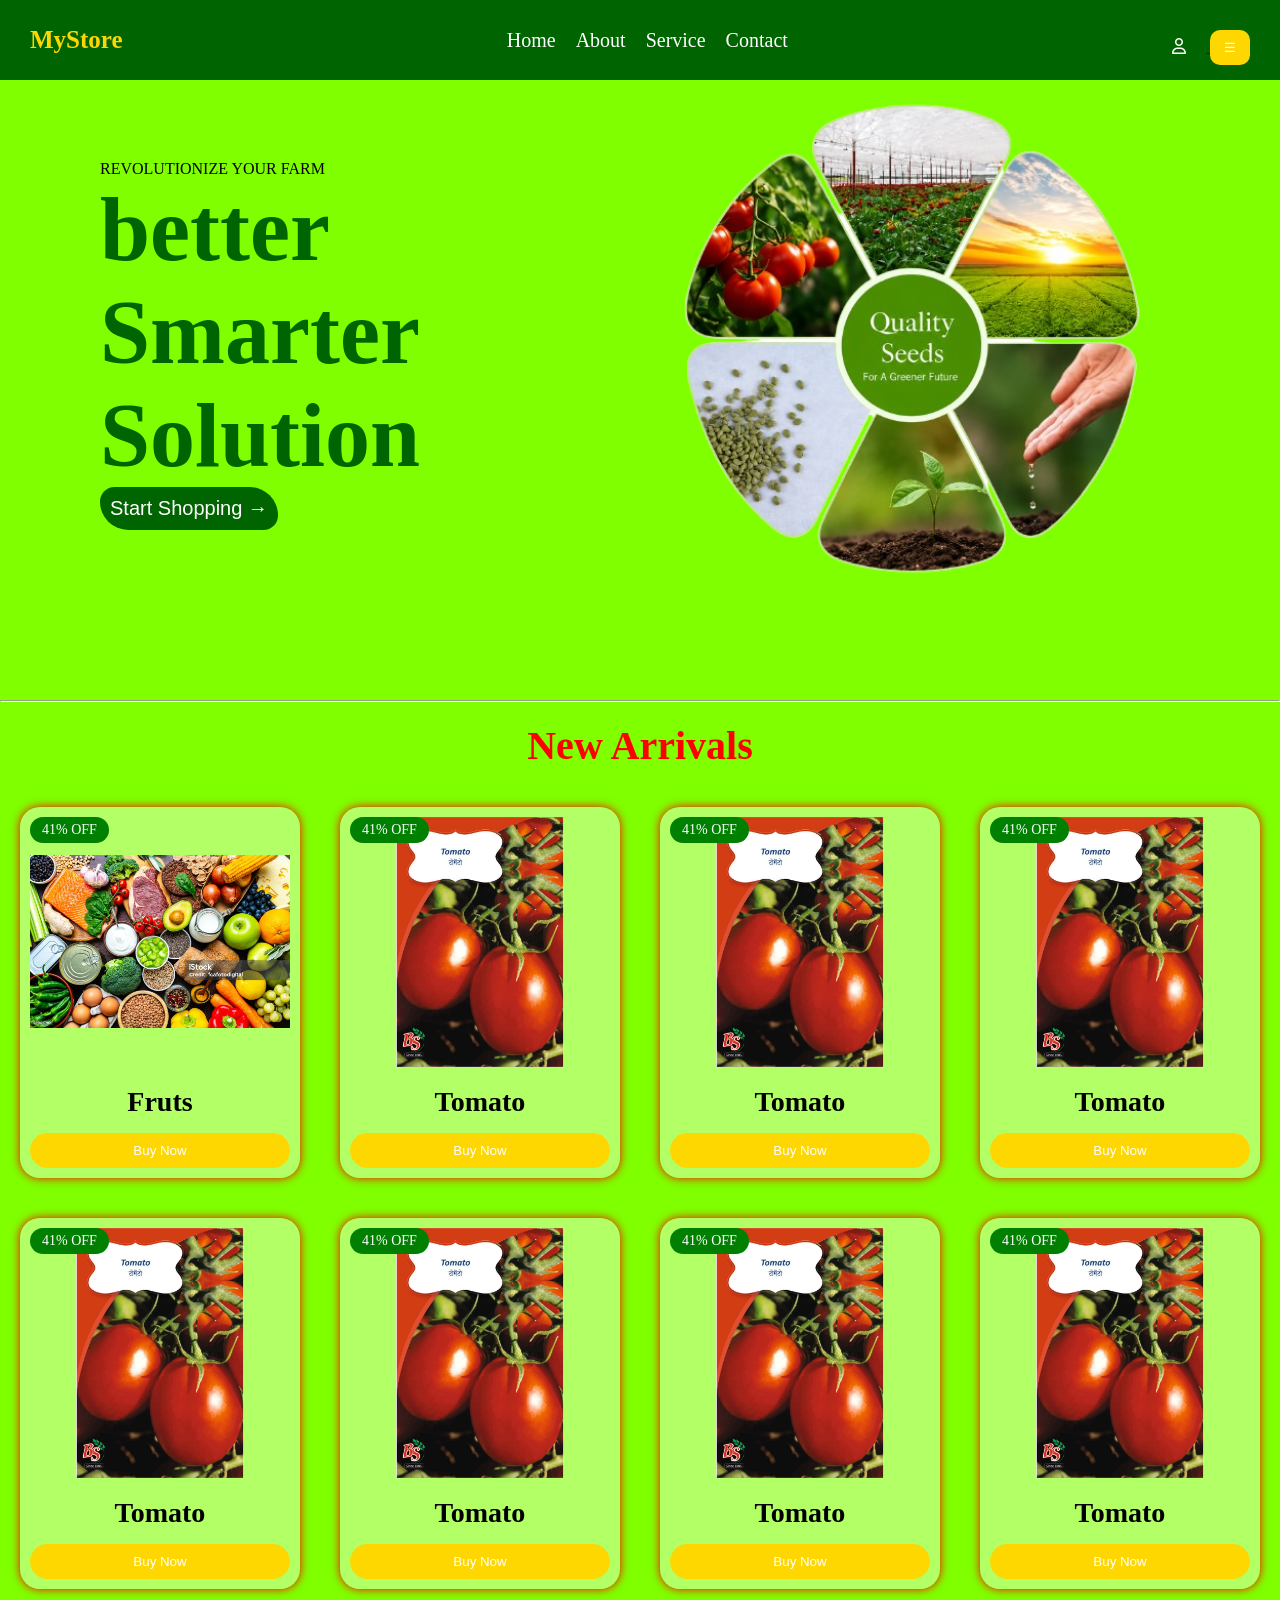
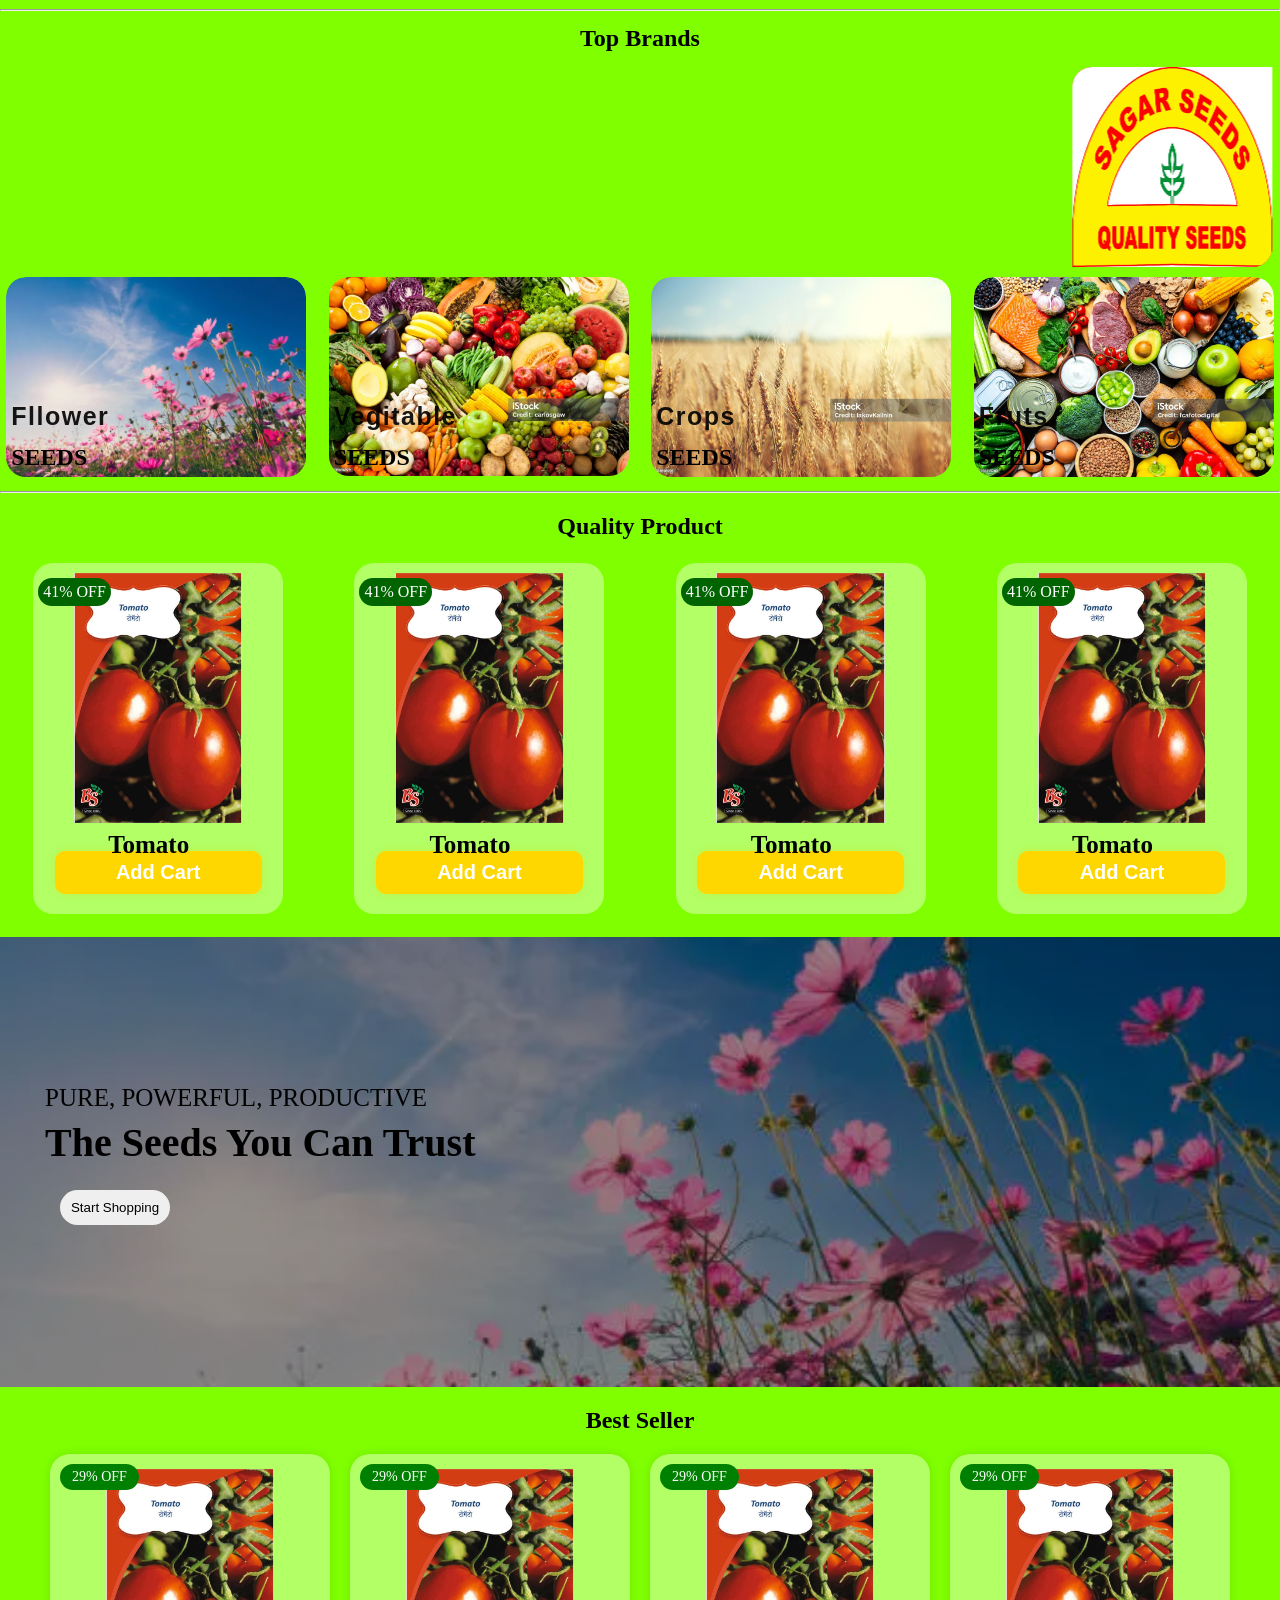
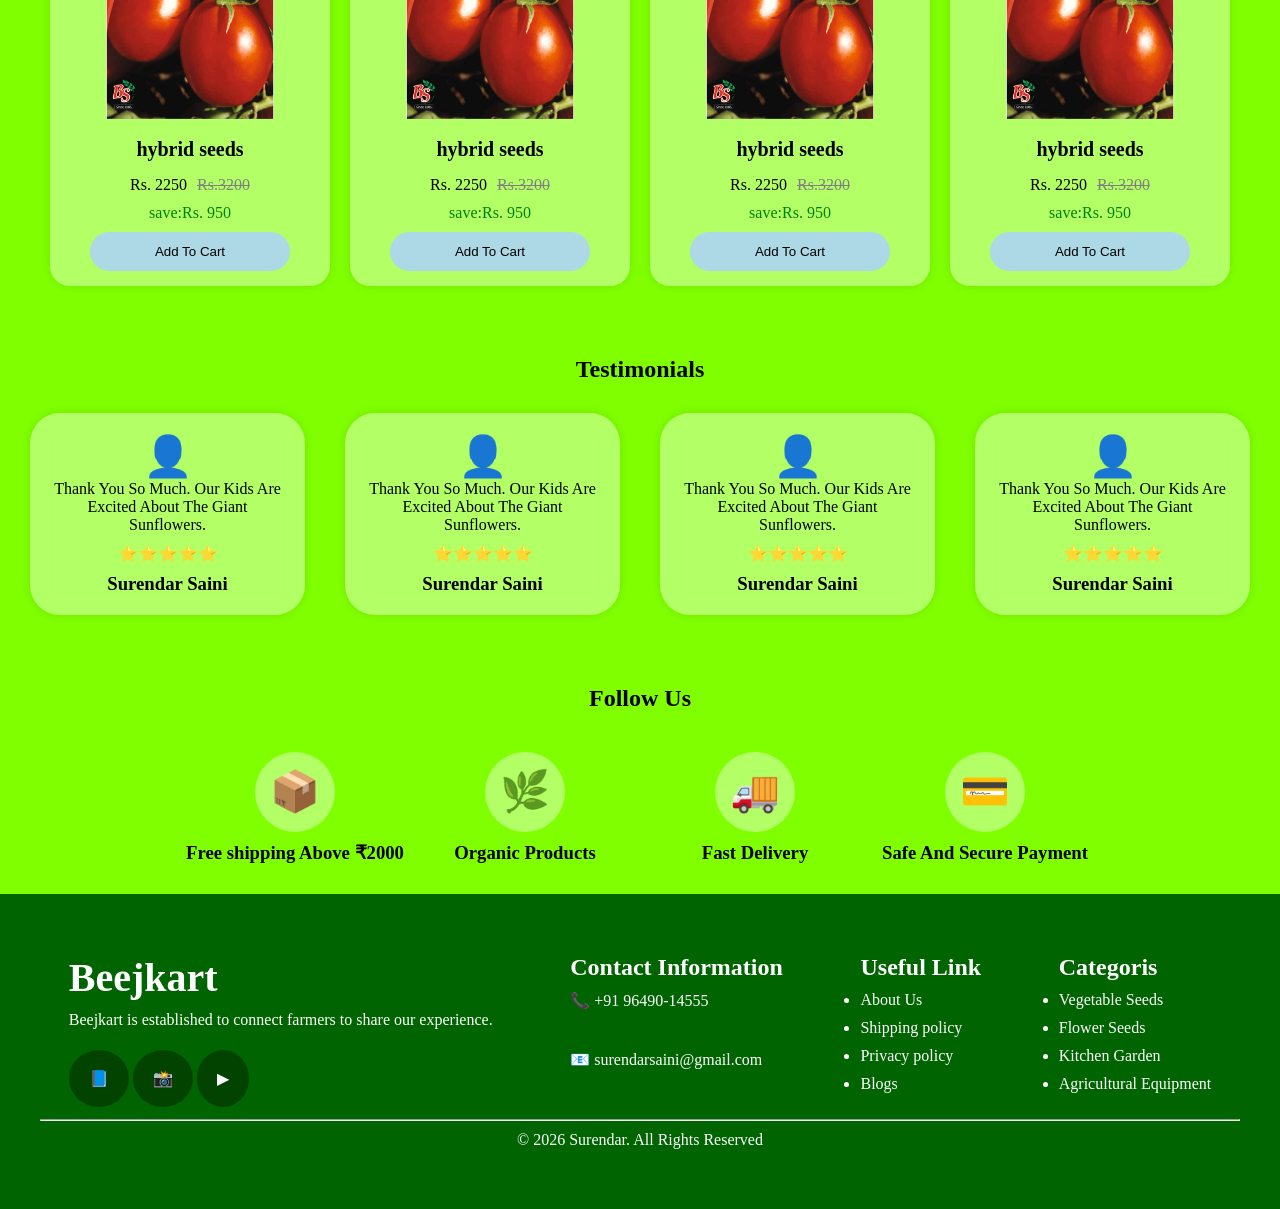
<file: index.html>
<!doctype html>
<html lang="en">
  <head>
    <meta charset="UTF-8" />
    <meta name="viewport" content="width=device-width, initial-scale=1.0" />
    <link rel="stylesheet" href="mynav.css" />
    <link rel="stylesheet"
    href="https://cdnjs.cloudflare.com/ajax/libs/font-awesome/6.5.1/css/all.min.css">
    <title>Document</title>
  </head>
  <body>
    <nav class="nav">
      <div class="logo">
        <a href="index.html">MyStore</a>
      </div>
      <ul class="menu">
        <a href="index.html">Home</a>
        <a href="">About</a>
        <a href="">Service</a>
        <a href="">Contact</a>
      </ul>
      <div class="right-icon">
        <a href="login.html" class="nav-iconslink">
      <div class="nav-icons">

       <i class="fa-regular fa-user"></i>

       
       </a>
      <button type="submit" class="menu-btn" onclick="showMenu()"> ☰</button>
      <div class="menu1" id="menu1">
        <ul>
          <li><a href="index.html">Home</a></li>
          <li><a href="login.html">About</a></li>
          <li><a href="signup.html">Service</a></li>
          <li><a href="">Contact</a></li>
        </ul>
      </div>
      </div>
      </div>
    </nav>
    <main class="hero">
      <div class="left">
        <p>REVOLUTIONIZE YOUR FARM</p>
        <h1>better</h1>
        <h2>Smarter Solution</h2>
        <button>Start Shopping →</button>
      </div>
      <div class="right">
        <img
          src="ChatGPT_Image_May_9__2026__11_46_17_PM-removebg-preview.png"
          alt="farm image"
        />
      </div>
    </main>
    <hr />
    <section>
      <div class="hading">
        <h1>New Arrivals</h1>
      </div>
      <br />
      <div class="product">
        <div class="card">
          <span class="discount">41% OFF</span>
          <img src="frut2.jpg" alt="tomato image" />
          <h3 class="h3">Fruts</h3>
          <button>Buy Now</button>
        </div>
        <div class="card">
          <span class="discount">41% OFF</span>
          <img src="tomao img.jpg" alt="tomato image" />
          <h3 class="h3">Tomato</h3>
          <button>Buy Now</button>
        </div>
        <div class="card">
          <span class="discount">41% OFF</span>
          <img src="tomao img.jpg" alt="tomato image" />
          <h3 class="h3">Tomato</h3>
          <button>Buy Now</button>
        </div>
        <div class="card">
          <span class="discount">41% OFF</span>
          <img src="tomao img.jpg" alt="tomato image" />
          <h3 class="h3">Tomato</h3>
          <button>Buy Now</button>
        </div>
        <div class="card">
          <span class="discount">41% OFF</span>
          <img src="tomao img.jpg" alt="tomato image" />
          <h3 class="h3">Tomato</h3>
          <button>Buy Now</button>
        </div>
        <div class="card">
          <span class="discount">41% OFF</span>
          <img src="tomao img.jpg" alt="tomato image" />
          <h3 class="h3">Tomato</h3>
          <button>Buy Now</button>
        </div>
        <div class="card">
          <span class="discount">41% OFF</span>
          <img src="tomao img.jpg" alt="tomato image" />
          <h3 class="h3">Tomato</h3>
          <button>Buy Now</button>
        </div>
        <div class="card">
          <span class="discount">41% OFF</span>
          <img src="tomao img.jpg" alt="tomato image" />
          <h3 class="h3">Tomato</h3>
          <button>Buy Now</button>
        </div>
      </div>
      <hr />
      <div class="brand">
        <div class="brand-h1">
          <h1>Top Brands</h1>
        </div>
        <br />
        <br />
        <marquee behavior="" direction="" scrollamount="10">
          <div class="mr-qu">
            <div class="m1">
              <img
                src="sagar-seeds-station-road-bagalkot-seed-retailers-tjstaonto1.webp"
                alt=""
              />
            </div>
            <div class="m1">
              <img
                src="WhatsApp_Image_2025-07-12_at_3.04.02_PM__1_-removebg-preview.png"
                alt=""
              />
            </div>
            <div class="m1">
              <img src="sygenta.jpg" alt="" />
            </div>
            <div class="m1">
              <img src="welcome.jfif" alt="" />
            </div>
            <div class="m1">
              <img src="sangro.jfif" alt="" />
            </div>
          </div>
        </marquee>
      </div>
      <div class="veg-container">
        <div class="veg-type">
          <a href=""></a>
          <p>Fllower</p>
          <h1>SEEDS</h1>
          <img src="fllower.webp" alt="" />
          <a href="" class="card-link"></a>
        </div>
        <div class="veg-type">
          <a href=""></a>
          <p>Vegitable</p>
          <h1>SEEDS</h1>
          <img src="vegitable img.jpg" alt="" />
          <a href="" class="card-link"></a>
        </div>
        <div class="veg-type">
          <a href=""></a>
          <p>Crops</p>
          <h1>SEEDS</h1>
          <img src="crop2.jpg" alt="" />
          <a href="" class="card-link"></a>
        </div>
        <div class="veg-type">
          <a href=""></a>
          <p>Fruts</p>
          <h1>SEEDS</h1>
          <img src="frut2.jpg" alt="" />
          <a href="" class="card-link"></a>
        </div>
      </div>
      <hr>
      <div class="qul-h1">
         <h1>Quality Product</h1>
      </div>
      
      <div class="pro-quality">
         
         <div class="pro-card">
            <span class="pro-span">41% OFF</span>
            <img src="tomao img.jpg" alt="">
            <h3>Tomato</h3>
            <br>
            <button class="btn">Add Cart</button>
         </div>
         <div class="pro-card">
            <span class="pro-span">41% OFF</span>
            <img src="tomao img.jpg" alt="">
            <h3>Tomato</h3>
            <br>
            <button class="btn">Add Cart</button>
         </div>
         <div class="pro-card">
            <span class="pro-span">41% OFF</span>
            <img src="tomao img.jpg" alt="">
            <h3>Tomato</h3>
            <br>
            <button class="btn">Add Cart</button>
         </div>
         <div class="pro-card">
            <span class="pro-span">41% OFF</span>
            <img src="tomao img.jpg" alt="">
            <h3>Tomato</h3>
            <br>
            <button class="btn">Add Cart</button>
         </div>
      </div>

      <div class="banner">
        <div class="banner-content">
         <p>PURE, POWERFUL, PRODUCTIVE</p>

         <h1>The Seeds You Can Trust</h1>

         <button>Start Shopping</button>
        </div>
      </div>

      <div class="saini">
        <h2>Best Seller</h2>
      </div>
      <div class="best-seller">
        <div class="best-item">
          <span class="discount">29% OFF</span>
          <img src="tomao img.jpg" alt="">
          <h3>hybrid seeds</h3>
          <div class="price">
            <span class="New-price">Rs. 2250</span>
            <span class="old-price">Rs.3200</span>
          </div>
          <p class="save">save:Rs. 950</p>
          <button>Add To Cart</button>
        </div>
        <div class="best-item">
          <span class="discount">29% OFF</span>
          <img src="tomao img.jpg" alt="">
          <h3>hybrid seeds</h3>
          <div class="price">
            <span class="New-price">Rs. 2250</span>
            <span class="old-price">Rs.3200</span>
          </div>
          <p class="save">save:Rs. 950</p>
          <button>Add To Cart</button>
        </div>
        <div class="best-item">
          <span class="discount">29% OFF</span>
          <img src="tomao img.jpg" alt="">
          <h3>hybrid seeds</h3>
          <div class="price">
            <span class="New-price">Rs. 2250</span>
            <span class="old-price">Rs.3200</span>
          </div>
          <p class="save">save:Rs. 950</p>
          <button>Add To Cart</button>
        </div>
        <div class="best-item">
          <span class="discount">29% OFF</span>
          <img src="tomao img.jpg" alt="">
          <h3>hybrid seeds</h3>
          <div class="price">
            <span class="New-price">Rs. 2250</span>
            <span class="old-price">Rs.3200</span>
          </div>
          <p class="save">save:Rs. 950</p>
          <button>Add To Cart</button>
        </div>
      </div>
      <!--testimonials-->
      
      <div class="test-contaner">
        <div class="saini">
        <h1>Testimonials</h1>
      </div>
      <div class="test-in">
        <div class="test-card">
          <div class="user-icon">
            👤
        </div>
         <p>
            Thank You So Much. Our Kids Are Excited About
            The Giant Sunflowers.
        </p>
         <div class="stars">
            ⭐⭐⭐⭐⭐
        </div>
          <h3>Surendar Saini</h3>
        </div>
        <div class="test-card">
          <div class="user-icon">
            👤
        </div>
         <p>
            Thank You So Much. Our Kids Are Excited About
            The Giant Sunflowers.
        </p>
         <div class="stars">
            ⭐⭐⭐⭐⭐
        </div>
          <h3>Surendar Saini</h3>
        </div>
        <div class="test-card">
          <div class="user-icon">
            👤
        </div>
         <p>
            Thank You So Much. Our Kids Are Excited About
            The Giant Sunflowers.
        </p>
         <div class="stars">
            ⭐⭐⭐⭐⭐
        </div>
          <h3>Surendar Saini</h3>
        </div>
        <div class="test-card">
          <div class="user-icon" id="icon">
            👤
        </div>
         <p>
            Thank You So Much. Our Kids Are Excited About
            The Giant Sunflowers.
        </p>
         <div class="stars">
            ⭐⭐⭐⭐⭐
        </div>
          <h3>Surendar Saini</h3>
        </div>
        </div>
      </div>
      <!--Follow Us section -->
      <div class="futures">
        <div class="future-hadding">
          <h1>Follow Us</h1>
        </div>
        <div class="fu-container">
          <div class="feature-box">
             <div class="icon">
                📦
            </div>
            <h3>Free shipping Above  ₹2000</h3>
          </div>
          <div class="feature-box">

            <div class="icon">
                🌿
            </div>

            <h3>Organic Products</h3>

          </div>
          <div class="feature-box">

            <div class="icon">
                🚚
            </div>

            <h3>Fast Delivery</h3>

          </div>
          <div class="feature-box">

            <div class="icon">
                💳
            </div>

            <h3>Safe And Secure Payment</h3>

          </div>
        </div>

      </div>
  
    </section>
    <footer class="footer">
      <div class="footer-container">

        <div class="footer-box">
          <h1>Beejkart</h1>
          <p>
                Beejkart is established to connect
                farmers to share our experience.
            </p>
          <div class="social-icons">

                <span>📘</span>
                <span>📸</span>
                <span>▶</span>

            </div>

        </div>
        <!--contact-->
        <div class="footer-box">
           <h2>Contact Information</h2>
           <p>📞 +91 96490-14555</p>
           <p>📧 surendarsaini@gmail.com</p>
        </div>
        <!--links-->
        <div class="footer-box">
          <h2>Useful Link</h2>
          <ul>
          <li>About Us</li>
          <li>Shipping policy</li>
          <li>Privacy policy</li>
          <li>Blogs</li>
          </ul>
        </div>
        <!--product-->
        <div class="footer-box">
          <h2>Categoris</h2>
           <ul>

                <li>Vegetable Seeds</li>
                <li>Flower Seeds</li>
                <li>Kitchen Garden</li>
                <li>Agricultural Equipment</li>

            </ul>
        </div>
      </div>
      <hr>

  <div class="copyright">

    <p>© 2026 Surendar. All Rights Reserved</p>

  </div>
    </footer>
    <script src="index.js"></script>
  </body>
</html>
</file>
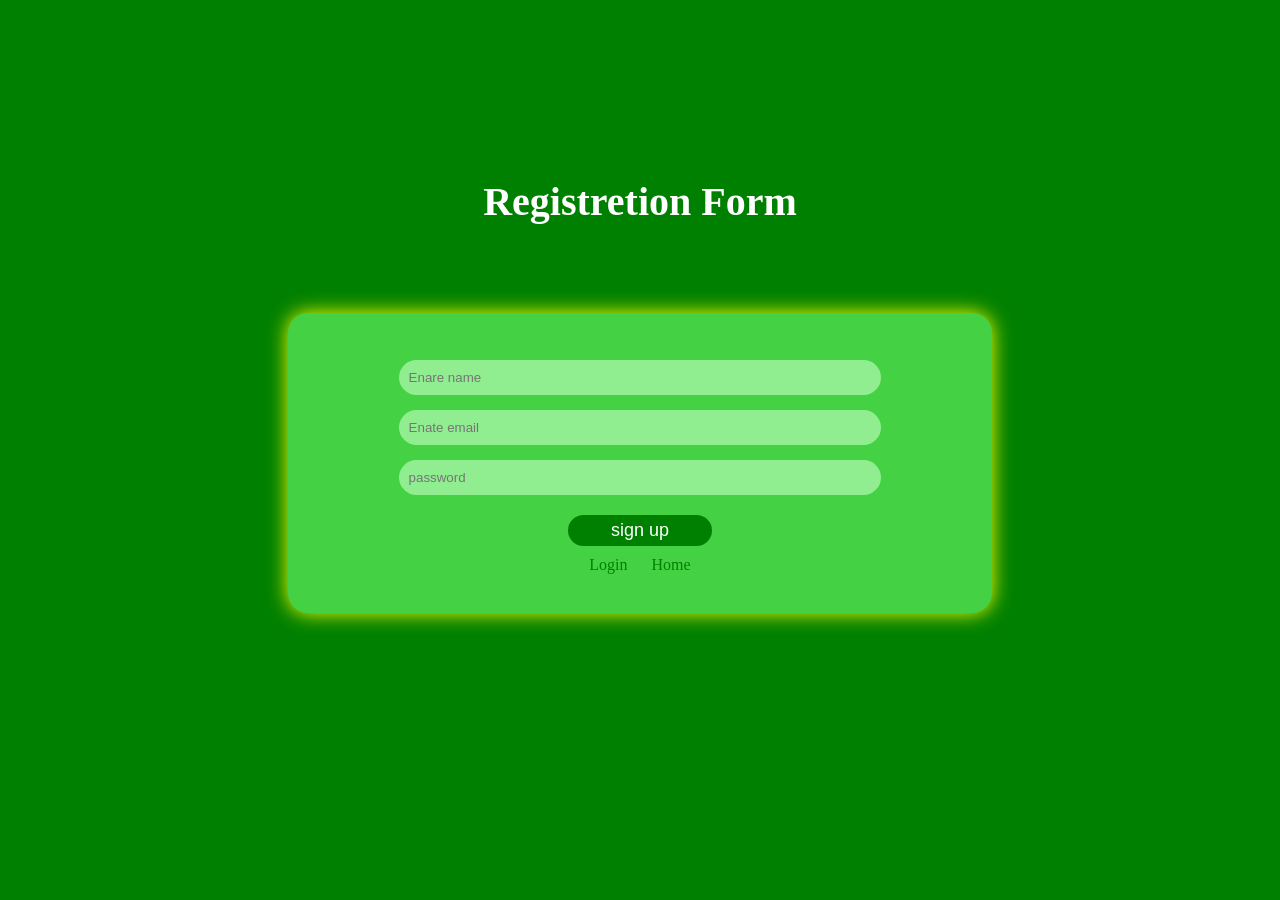
<file: signup.html>
<!DOCTYPE html>
<html lang="en">
<head>
    <meta charset="UTF-8">
    <meta name="viewport" content="width=device-width, initial-scale=1.0">
    <link rel="stylesheet" href="signup.css">
    <link rel="stylesheet"
     href="https://cdnjs.cloudflare.com/ajax/libs/font-awesome/6.5.1/css/all.min.css">
    <title>Document</title>
</head>
<body>
    <div class="outer-sign">
        <div class="hadding">
        <h1>Registretion Form</h1>
        </div>
        <br>
        <div class="inner-sign">
            
            <form action="" id="form">
                <input type="text" id="name" placeholder="Enare name">
                <br>
                <input type="email" id="email" placeholder="Enate email">
                <br>
                <input type="password" id="pass" placeholder="password">
                <br>
                <button type="submit" id="btn">sign up</button>
                <br>
                <a href="login.html">Login</a>
                
                <a href="index.html">Home</a>
            </form>
        </div>
    </div>
    <script src="signup.js"></script>
</body>
</html>
</file>
<file: mynav.css>
*{
          margin: 0;
          padding: 0;
          box-sizing: border-box;
        }
        body{
            background-color: chartreuse;
            overflow-x: hidden;
            
        }
        .nav{
            display: flex;
            justify-content: space-between;
            align-items: center;
            background-color: darkgreen;
            padding: 15px 30px;
            width: 100%;
            position: fixed;
            z-index: 1000;
        }
        .logo a{
            color: gold;
            font-size: 25px;
            font-weight: bold;
            cursor: pointer;
            text-decoration: none;
        }
        .menu{
            display: flex;
            gap: 20px;
            list-style: none;

        }
        .menu a{
            text-decoration: none;
            color: white;
            font-size: 20px;
            transition: all 0.6 ease-in-out;
        }
        .menu a:hover{
            color: yellow;
        }
        /* From Uiverse.io by lenfear23 */ 
        .btn{
    padding: 10px 18px;
    font-size: 20px;
    border: none;
    border-radius: 10px;
    
    background-color: gold;
    color: white;
    cursor: pointer;
    text-decoration: none;
    font-weight: bold;
    transition:all 0.3s ease-in-out;
    box-shadow: 0 0 10px rgba(238, 215, 4, 0.3);
}
.btn:hover{
    transform: 0.6s;
    color: white;
    background-color: gold;
    
}
 hr{
    margin:10px 0;
}
/* nav togal*/
.menu-btn{
  padding:10px 14px; 
  border: none;
  margin-top: 15px;
  background-color:gold;
  color: white;
  cursor: pointer;
  border-radius: 10px;
}
.menu1{
    width: 200px;
    background-color: green;
    margin-top: 10px;
    
    display:none ;
    position: absolute;
    top: 55px;
    right: 30px;
}
.menu1 ul{
    list-style: none;
    padding: 0;
    margin: 0;
}
.menu1 ul li{
    line-height: 40px;
    transition: 0.3s;
    border-bottom: 1px solid rgb(16, 182, 16);
    text-align: center;
}
.menu1 ul li a{
    color: white;
    text-decoration: none;
    display: block;
}
.menu1 ul li a:hover{
    background: purple;
}
/*main section*/
.hading{
    display: flex;
    justify-content: center;
    align-items: center;
}
.hading h1{
    text-align: center;
    padding: 10px;
    font-weight: bold;
    font-size: 40px;
    color: red;
}
main{
    padding-top: 100px;
    
}
.hero{
    display: flex;
    justify-content: space-between;
    align-items: center;
    width: 100%;
    padding: 100px;
}
.left{
    width: 50%;
}
.right{
    width: 50%;
}
.right img{
    width: 100%;
}
.left h1{
    font-size: 90px;
    color:darkgreen;
}
.left h2{
    font-size: 90px;
    color: darkgreen;
}
.left button{
    border: none;
    padding: 10px;
    cursor: pointer;
    font-size: 20px;
    color: white;
    background-color: darkgreen;
    border-radius: 18px 35px;
    transition: all 0.6s ease-in-out;
}
.left button:hover{
    background-color: gold;
}
.nav-icons i{
    right: 0px;
    color: white;
    cursor: pointer;
    margin-right: 20px;
}
/*section */
.product{
    display: flex;
    justify-content: center;
    align-items: center;
    gap: 20px;
    flex-wrap: wrap;
    margin: auto;
    width: 100%;
}
.card{
    width: 90%;
    max-width: 280px;
    box-sizing: border-box;
    margin: 10px ;
    border-radius: 20px;
    padding: 10px;
    position: relative;
    transition:  0.4s ease;
    overflow: hidden;
    background: rgba(255,255,255,0.4);
    text-align: center;
    box-shadow: 0px 0px 10px red;
    text-align: center;
    

}
.card:hover{
    transform: scale(1.03);
    gap: 10px;
    margin: 10px;
}
.card img{
    width: 100%;
    height: 250px;
    object-fit: contain;
}

.h3{
    text-align: center;
    justify-content: center;
    font-size: 28px;
    margin: 15px 0;
}

.card button{
    border: none;
    padding: 10px;
    cursor: pointer;
    width: 100%;
    border-radius: 20px;
    background-color: gold;
    color: white;
}
.discount{
     position: absolute;
      top: 10px;
      left: 10px;

      background: green;
      color: white;

      padding: 5px 12px;
      border-radius: 20px;

      font-size: 14px;
}
/*top brands*/
 .brand{
    display: flex;
    justify-content: center;
    align-items: center;
    flex-wrap: wrap;
 }
 .brand .brand-h1{
    text-align: center;
 }
.mr-qu{
   display: flex;
}
.mr-qu .m1{
    height: 200px;
    width: 200px;
    background-color: red;
    gap: 10px;
    margin: 10px;
    display: flex;
    justify-content: center;
    align-items: center;
    border-radius: 20px 0px;
    background-size: cover;
    background-repeat: no-repeat;
}
.mr-qu .m1 img{
    height: 200px;
    width: 200px;
    background-size: cover;
    background-repeat: no-repeat;
    border-radius: 20px 0px;
}
.veg-container{
   width: 100%;
   display: flex;
   justify-content: space-around;
   flex-wrap: wrap;
   gap: 10px;
   border-radius: 30px;
}
.veg-type{
  position: relative;
  width: 300px;
  overflow: hidden;
  transition: all 0.6s ease-in-out;
  box-shadow: 15px rgb(209, 24, 24);
  border-radius: 20px;
}
.veg-type:hover{
    transform: scale(1.1);
    
}
.veg-type img{
   width: 100%;
   background-size: cover;
   background-repeat: no-repeat;
   border-radius: 20px;
}
.veg-type h1{
    position: absolute;
    bottom: 10px;
    left: 5px;
    color:black;
}
.veg-type p{
    position: absolute;
    bottom: 50px;
    left: 5px;
    font-size: 25px;
    font-weight: bold;
    margin: 0;
    letter-spacing: 1.5px;
    opacity: 0.9;
    font-family: sans-serif;
    color: black;
}
.card-link {
    position: absolute;
    top: 0;
    left: 0;
    width: 100%;
    height: 100%;
    z-index: 2;
}
/* product quality*/
.pro-quality{
    display: flex;
    justify-content: center;
    align-items: center;
    gap: 5px;
    flex-wrap: wrap;
    margin: auto;
    width: 100%;

}
.pro-card{
   width: 90%;
   max-width: 250px;
   box-sizing: border-box;
   margin: 3px auto;
   padding: 10px;
   position: relative;
   text-align: center;
   background: rgba(255,255,255,0.4);
   border-radius: 20px;
}
.pro-card img{
    width: 100%;
    height: 250px;
    object-fit: contain;
    display: block;
    
}
.pro-card h3{
    text-align: center;
    justify-content: center;
    font-size: 25px;
    margin: 15px 0;
    position: absolute;
    left: 75px;
    bottom: 40px;
    color: black;
}
.qul-h1 h1{
    text-align: center;
    margin: 20px;
    
}
.pro-card span{
    position: absolute;
    top: 15px;
    left: 5px;
    background-color: darkgreen;
    color: white;
    border-radius: 30px;
    padding: 5px;
}
.pro-card button{
    border: none;
    cursor: pointer;
    padding: 10px;
    margin: 10px;
    width: 90%;
    bottom: 0;
    margin-top: 10px;
    
}
/* banner*/
.banner{
    width: 100%;
    height: 50vh;
    display: flex;
    margin-top: 20px;
    align-items: center;
     background-image:
    linear-gradient(rgba(0,0,0,0.4),
    rgba(0,0,0,0.4)),
    url(fllower.webp);
    background-repeat: no-repeat;
    background-size: cover;
    background-position: center;
    position:relative;
    
    
    
}
.banner .banner-content{
      padding-left: 40px;
      font-size: 25px;
      max-width: 700px;
      line-height: 1.1;
    
    }
    .banner-content p{
      padding: 5px;
      
        
    }
    .banner-content h1{
        padding: 5px;
        font-size: 40px;
    }
    .banner-content button{
        border: none;
        cursor: pointer;
        padding: 10px;
        margin: 20px;
        width: 25%;
        border-radius: 20px;
        transition: 0.6s;
    }
    .banner-content button:hover{
        color: white;
        background-color: gold;
        transform: scale(1.1);
    }
    /* Best seller*/
    .saini h2{
      text-align: center;
      margin: 20px;
    }
    .best-seller{
        display: flex;
        justify-content: center;
        gap: 20px;
        flex-wrap: wrap;

    }
    .best-item{
        width: 280px;
        position: relative;
        border-radius: 20px;
        padding: 15px;
        background: rgba(255,255,255,0.4);
        box-shadow: 0 0 10px rgba(0,0,0,0.1);
        transition: 0.4s;
    }
    .best-item:hover{
        transform: translateY(-10px);
    }
    .best-item img{
        width: 100%;
        height: 250px;
        object-fit: contain;
    }
    .best-item h3{
        margin: 15px 0;
        font-size: 20px;
        text-align: center;
    }
    .price{
        display: flex;
        justify-content: center;
        gap: 10px;
        align-items: center;
    }
    .new-price{
        font-size: 24px;
        font-weight: bold;
        text-align: center;
    }
    .old-price{
        text-decoration: line-through;
        color: grey;
        text-align: center;
    }
    .save{
        margin: 10px 0;
        color: green;
        text-align: center;
    }
    .best-item button{
        width:80%;
        padding: 12px;
        border: none;
        cursor: pointer;
        border-radius: 20px;
        background-color: lightblue;
        display: block;
        margin: auto;

    }
    .best-item button:hover{
        color: white;
        background-color: gold;
    }
    /*testmonoials*/
    .test-contaner{
        width: 100%;
        padding: 50px 20px;
        text-align: center;
        justify-content: center;

    }
    .test-in{
        display: flex;
        gap: 20px;
        
    }
    .saini{
        display: flex;
        justify-content: center;
        align-items: center;
    }
    .saini h1{
        text-align: center;
        margin: 20px;

        font-size: 50;
    }
    .test-card{
        width: 100%;
        margin: 10px;
        background: rgba(255,255,255,0.4);
        padding: 20px;
        border-radius: 30px;
        backdrop-filter: blur(10px);
        box-shadow: 0 0 10px rgba(0,0,0,0.1);
        transition: transform 0.5s ease,
        box-shadow 0.5s ease;
        cursor: pointer;
    }
    .test-card:hover{
        transform: scale(1.03);
    }
    .test-card h3{
        margin-top: 10px;
    }
    .stars{
        margin: 10px;
    }
    .user-icon{
        font-size: 40px;
    }
    /* Follow Us section */
    .futures{
        width: 100%;

    }
    .future-hadding{
        display: flex;
        justify-content: center;
        align-items: center;
    }
    .future-hadding h1{
        text-align: center;
        margin: 10px;
    }
    .fu-container{
        display: flex;
        margin: 20px;
        justify-content: center;
        align-items: center;
        gap: 10px;
        margin: 30px;
    }
    .feature-box{
        width: 220px;
        text-align: center;
        gap: 20px;
        
    }
    .icon{
        height: 80px;
        width: 80px;
        border-radius: 50%;
        display: flex;
        justify-content: center;
        align-items: center;
        margin: auto;
        font-size: 40px;
        background: rgba(255,255,255,0.4);
        margin-bottom: 10px;
        cursor: pointer;
    }
    .feature-box h3{
        cursor: pointer;
        margin-top: 10px;
    }
    .footer{
        width: 100%;
        background:darkgreen;
        color: white;
        padding:  60px 40px;
        top: 20px;
    }
    .footer-container{
        display: flex;
        flex-wrap: wrap;
        justify-content: space-around;
        gap: 20px;
    }
    .footer-container h1{
        font-size: 40px;
    }
    .footer-box{
        
        

    }
    .social-icons span{
        height: 100px;
        width: 100px;
        border-radius: 50%;
        background: rgba(8, 19, 0, 0.4);
        padding: 20px;
        top: 100px;
        left: 50px;

    }
    .footer-box p{
        margin-top: 10px;
        margin-bottom: 40px;
    }
    .footer-box li{
        margin-top: 10px;
    }
    .copyright p{
        text-align: center;
    }

    
/* RESPONSIVE */

@media(max-width:768px){

    .nav{
        
        gap: 20px;
    }

    .menu{
        flex-direction: column;
        align-items: center;
        display: none;
    }

    .hero{
        flex-direction: column;
        padding: 20px;
        text-align: center;
    }

    .right img{
        width: 100%;
        margin:0 ;
        display: block;
    }
    .veg-container{
        display: grid;
        padding: 10px;
        grid-template-columns: repeat(2,1fr);
    }
    .veg-type{
        width: 100%;
        margin: 0;
    }
    .pro-card{
        padding: 10px;
        width: 45%;
    }
    .veg-type h1{
        font-size: 30px;
    }
    .veg-type p{
        font-size: 20px;
    }

    body{
        overflow-x: hidden;
    }

    .nav{
        padding: 10px 15px;
    }

    .hero{
        flex-direction: column;
        padding: 90px 15px 20px;
        width: 100%;
    }

    .left{
        width: 100%;
        text-align: center;
    }

    .right{
        width: 100%;
    }

    .right img{
        width: 100%;
        margin: 0;
        display: block;
    }

    .left h1,
    .left h2{
        font-size: 42px;
        line-height: 1.1;
    }

    .left p{
        font-size: 14px;
    }

    .left button{
        margin-top: 15px;
    }
    .pro-card h3{
        left: 40px;
        bottom: 45px;
    }

    .banner{
        height: 25vh;
    }
    .banner h1{
        font-size: 25px;
        max-width: 400px;
        line-height: 1.1;
    }
    .banner p{
        font-size: 11px;
        font-weight: bold;
        
        line-height: 1.1;
    }
    .banner-content button{
        font-size: 8px;
        max-width: 200px;
        width: 35%;
        line-height: 1.5;
    }

    .best-item{
        margin: 5px;
    }
    .test-in{
        display: flex;
        flex-wrap: wrap;
    }
    .test-card{
        margin: 10px 20px 10px;
    }
    /*feature section*/
    .feature-box h3{
        font-size: 15px;
        margin-top: 10px;
    }
    .feature-box{
        height: 100px;
        width: 100px;
        border-radius: 50%;
        
    }
    .footer-box h1{
        text-align: center;
    }
    .footer-box h2{
        
        margin-top: 40px;
    }
    .footer-box p{
        text-align: center;
        margin-top: 40px;
    }
    .footer-box .social-icons {
        text-align: center;
    }
    .footer-box ul{
        gap: 20px;
        margin-top: 10px;
        
    }
    .footer-box li{
        margin-top: 10px;
    }
    .footer{
        margin-top: 55px;
    }
    

    
}
</file>
<file: signup.css>
*{
    margin: 0;
    padding: 0;
    box-sizing: border-box;
}
body{
    display: flex;
    justify-content:center;
    align-items: center;
    height: 90vh;
    background-color:green;
    overflow-x: hidden;
}
.outer-sign{
    display: flex;
    flex-direction: column;
    justify-content: flex-start;
    align-items: center;
    margin-top: 20px;
    width: 100%;
    
    

}
.hadding {
   margin-bottom: -0px;
   transform: translateY(-40px);
}
.hadding h1{
    display: inline-block;
    top: -20px;
    color: white;
    font-size: 40px;
    font-weight: bold;
    
}
.inner-sign{
    display: flex;
    justify-content: center;
    align-items: center;
    
    width: 55%;
    height: 300px;
    margin-top: 30px;
    background-color: rgb(68, 209, 68);
    border-radius: 20px;
    box-shadow: 0px 0px 20px yellow;
}
.inner-sign form{
    width: 70%;
    padding: 5px; 
    margin-top: 3px;
    text-align: center;

}
.inner-sign input{
    width: 100%;
    padding: 10px;
    margin-top: 15px;
    border: none;
    border-radius: 20px;
    background-color: lightgreen;
    


}
.inner-sign button{
    width:30%;
    border:none;
    padding: 5px;
    margin-top: 20px;
    border-radius:40px;
    background:green;
    color:white;
    font-size:18px;
    cursor:pointer;
    position:relative;
    overflow:hidden;
    transition:0.4s;
}

/* ================= NEON ================= */

.inner-sign button:hover{
    box-shadow:
    0 0 20px yellow,
    0 0 40px yellow;
}
.inner-sign a{
    text-decoration: none;
    margin-top: 15px;
    display: inline-block;
    color: green;
    margin: 10px;
}
@media(max-width:768px) {
    .inner-sign input{
        width: 100%;
    }
    .inner-sign {
        width: 80%;
    }
    .inner-sign button{
        width: 40%;
        padding: 5px;
    }
    
}
</file>
